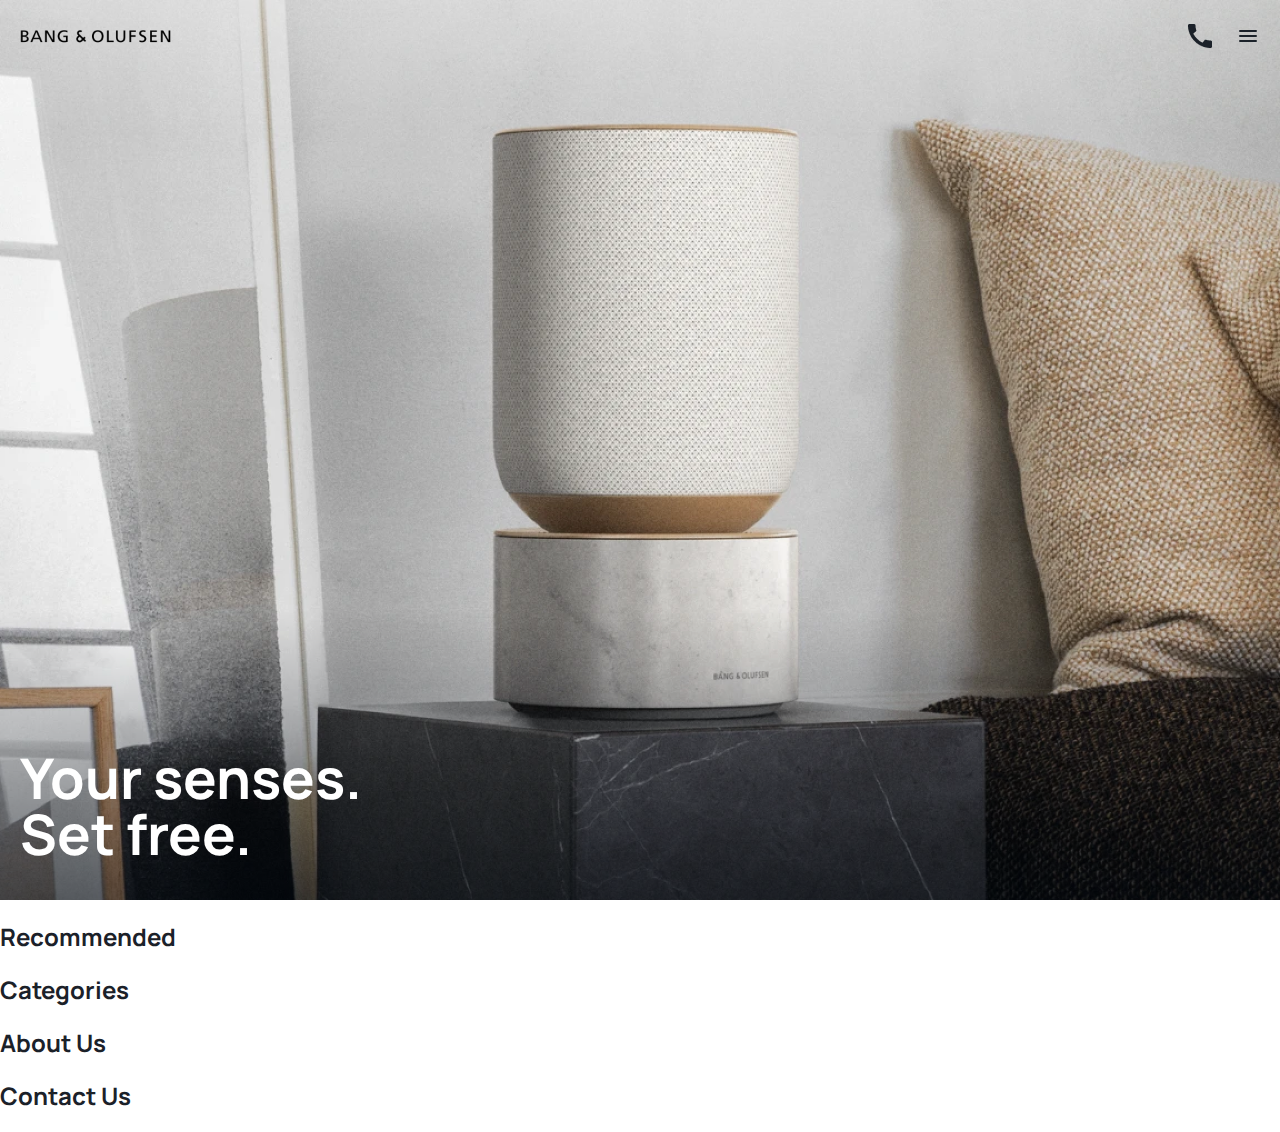
<file: index.html>
<!doctype html><html lang="en" class="page"><head><meta charset="utf-8"><meta name="viewport" content="width=device-width, initial-scale=1.0"><title>Landing Page</title><link rel="stylesheet" href="index.f4b56869.css"><script src="index.cabb280d.js" defer></script><link rel="preconnect" href="https://fonts.googleapis.com"><link rel="preconnect" href="https://fonts.gstatic.com" crossorigin><link href="https://fonts.googleapis.com/css2?family=Manrope:wght@200..800&display=swap" rel="stylesheet"></head><body class="page__body">  <header class="header"> <div class="top-bar"> <a href="#" class="top-bar__logo"> <img src="logo.f9f190b1.png" alt="B&O logo"> </a> <div class="top-bar__icons"> <a href="#" class="icon icon--phone"></a> <a href="#menu" class="icon icon--menu"></a> </div> </div> <div class="header__bottom"> <h1> Your senses. <br> Set free. </h1> </div> </header> <aside class="menu page__menu" id="menu"> <div class="menu__top top-bar"> <a href="#" class="top-bar__logo"> <img src="logo.f9f190b1.png" alt="B&O logo"> </a> <a href="#" class="icon icon--close"></a> </div> <div class="menu__content"> <nav class="menu__nav nav"> <ul class="nav__list"> <li class="nav__item"> <a href="#recommended" class="nav__link"> Recommended </a> </li> <li class="nav__item"> <a href="#categories" class="nav__link"> Categories </a> </li> <li class="nav__item"> <a href="#about-us" class="nav__link"> About Us </a> </li> <li class="nav__item"> <a href="#contact-us" class="nav__link"> Contact Us </a> </li> </ul> </nav> </div> <div class="menu__phone"> <a href="tel:+1 234 5555-55-55" class="menu__phone-number"> +1 234 5555-55-55 </a> <a href="tel:+1 234 5555-55-55" class="menu__call-to-order"> CALL TO ORDER </a> </div> </aside> <main class="main"> <section class="recommended" id="recommended"> <h2>Recommended</h2> </section> <section class="categories" id="categories"> <h2>Categories</h2> </section> <section class="about-us" id="about-us"> <h2>About Us</h2> </section> <section class="contact-us" id="contact-us"> <h2>Contact Us</h2> </section> </main> <footer class="footer"></footer> </body></html>
</file>
<file: index.f4b56869.css>
.page{color:#1b2129;scroll-behavior:smooth;font-family:Manrope,Arial,Helvetica,sans-serif;font-style:normal}.page__body{margin:0}.page__menu{opacity:0;pointer-events:none;position:fixed;top:0;left:0;right:0}.page__menu:target{opacity:1;pointer-events:all}.header{box-sizing:border-box;background-image:url(header-bg.758ca939.png);background-position:50%;background-size:cover;-ms-flex-direction:column;flex-direction:column;-ms-flex-pack:justify;justify-content:space-between;height:100vh;display:-ms-flexbox;display:flex}.header__bottom{color:#fff;margin:0;padding:0 20px;font-size:28px;font-weight:700;line-height:56px}.icon{width:24px;height:24px;display:block}.icon--phone{background-image:url(phone-icon.78fd2943.png)}.icon--menu{background-image:url(icon-burger-menu.d472bcef.svg)}.icon--close{background-image:url(close-icon.35a94dac.png)}.top-bar{-ms-flex-pack:justify;justify-content:space-between;-ms-flex-align:center;align-items:center;padding:24px 20px;display:-ms-flexbox;display:flex}.top-bar__icons{gap:24px;display:-ms-flexbox;display:flex}.top-bar__logo{height:16px;display:-ms-flexbox;display:flex}.menu{box-sizing:border-box;background-color:#f9f9f9;height:100vh;font-weight:700}.menu__nav{margin-bottom:48px;display:-ms-flexbox;display:flex}.menu__top{margin-bottom:32px}.menu__phone{padding:0 20px}.menu__phone-number{color:inherit;letter-spacing:2px;margin-bottom:16px;font-size:16px;line-height:22.4px;text-decoration:none;display:block}.menu__call-to-order{color:inherit;letter-spacing:2px;border-bottom:1px solid #1b2129;width:-moz-fit-content;width:fit-content;padding-bottom:4px;font-size:16px;line-height:22.4px;text-decoration:none;display:block}.menu__content{padding-left:20px;padding-right:20px}.nav__link{color:inherit;font-size:22px;line-height:22px;text-decoration:none}.nav__list{-ms-flex-direction:column;flex-direction:column;gap:32px;margin:0;padding:0;list-style:none;display:-ms-flexbox;display:flex}
/*# sourceMappingURL=index.f4b56869.css.map */
</file>
